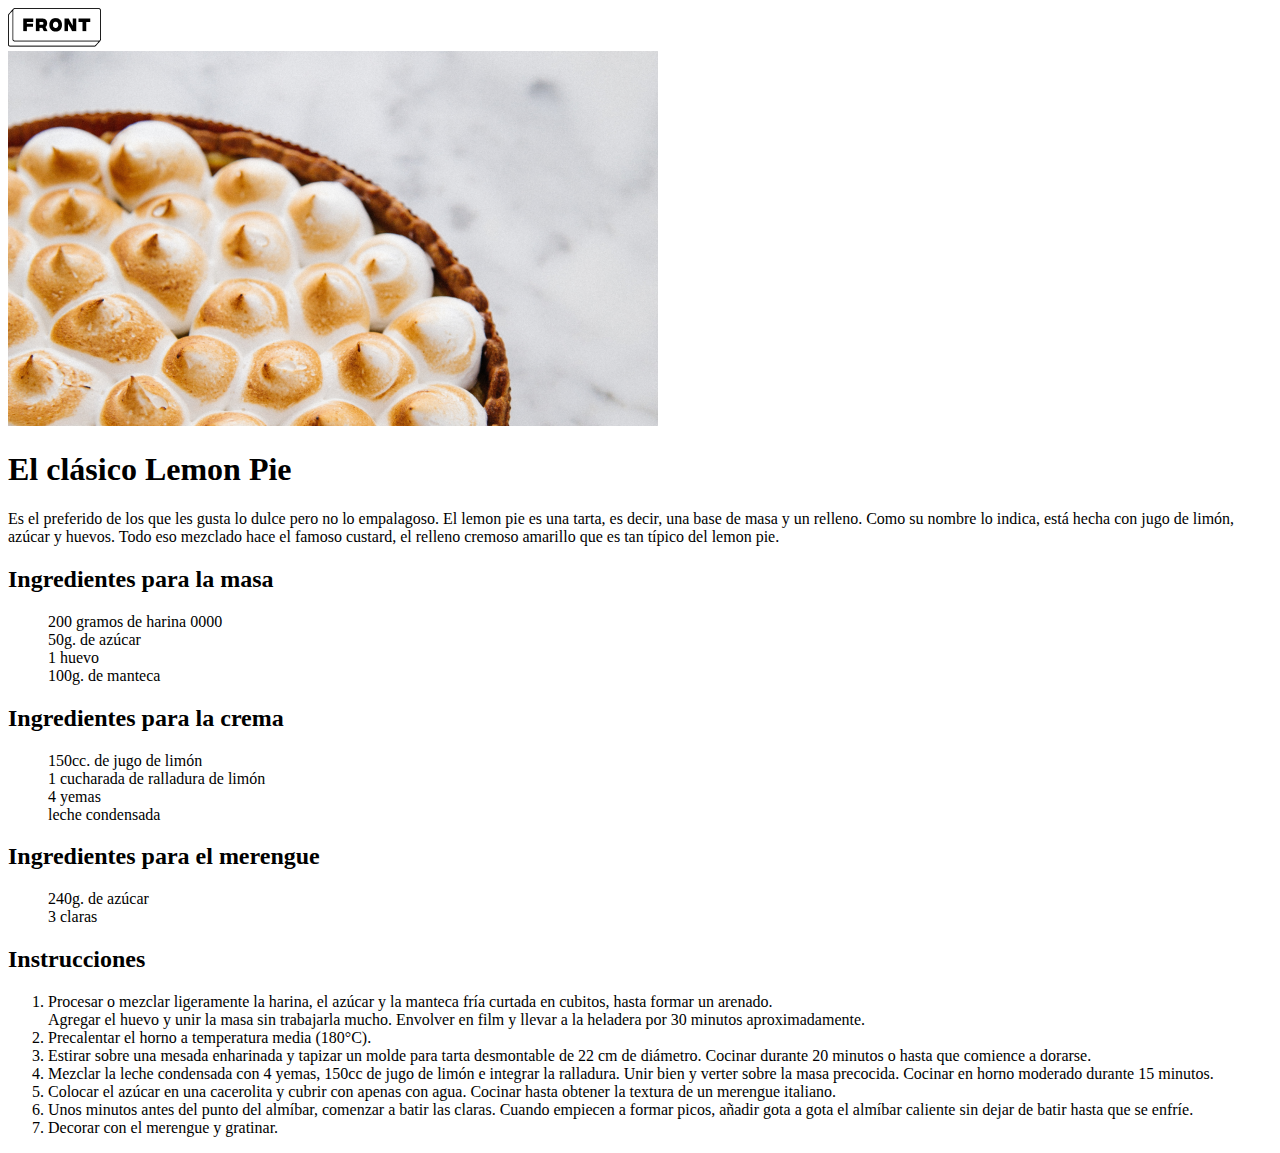
<file: index.html>
<!DOCTYPE html>
<html lang="es">

<head>
    <meta charset="UTF-8">
    <meta http-equiv="X-UA-Compatible" content="IE=edge">
    <meta name="viewport" content="width=device-width, initial-scale=1.0">
    <title>Receta</title>
</head>

<body>
    <header>
        <img src="img/logo-front.png" alt="Imagen Front"><br>
        <img src="img/lemon-pie.png" alt="Imagen Lemon Pie">
        <h1>El clásico Lemon Pie </h1>
        <p>Es el preferido de los que les gusta lo dulce pero no lo empalagoso. El lemon pie es una tarta, es decir, una
            base de masa y un relleno. Como su nombre lo indica, está hecha con jugo de limón, azúcar y huevos.
            Todo eso mezclado hace el famoso custard, el relleno cremoso amarillo que es tan típico del lemon pie.</p>
    </header>

    <!-- Inicia seccion de ingredientes -->
    <section>
        <h2>Ingredientes para la masa</h2>
        <ul type="none"> 
            <li>200 gramos de harina 0000</li>
            <li>50g. de azúcar</li>
            <li>1 huevo</li>
            <li>100g. de manteca</li>
        </ul>    

        <h2>Ingredientes para la crema</h2>
        <ul type="none"> 
            <li>150cc. de jugo de limón</li>
            <li>1 cucharada de ralladura de limón</li>
            <li>4 yemas</li>
            <li>leche condensada</li>
        </ul>   

        <h2>Ingredientes para el merengue</h2>
        <ul type="none"> 
            <li>240g. de azúcar</li>
            <li>3 claras</li>

        </ul>


        <h2>Instrucciones</h2>
        <ol>
            <li> Procesar o mezclar ligeramente la harina, el azúcar y la manteca fría curtada en cubitos, hasta formar un
            arenado.</li>
            Agregar el huevo y unir la masa sin trabajarla mucho. Envolver en film y llevar a la heladera por 30 minutos
            aproximadamente.</li>
           
            <li>Precalentar el horno a temperatura media (180°C).</li>

            <li>Estirar sobre una mesada enharinada y tapizar un molde para tarta desmontable de 22 cm de diámetro.
            Cocinar durante 20 minutos o hasta que comience a dorarse.</li>

            <li>Mezclar la leche condensada con 4 yemas, 150cc de jugo de limón e integrar la ralladura. Unir bien y
            verter sobre la masa precocida. Cocinar en horno moderado durante 15 minutos.</li>

            <li>Colocar el azúcar en una cacerolita y cubrir con apenas con agua. Cocinar hasta obtener la textura de un
            merengue italiano.</li>

            <li>Unos minutos antes del punto del almíbar, comenzar a batir las claras. Cuando empiecen a formar picos,
            añadir gota a gota el almíbar caliente sin dejar de batir hasta que se enfríe.</li>

            <li>Decorar con el merengue y gratinar.</li>
        </ol>

    </section>

</body>

</html>
</file>
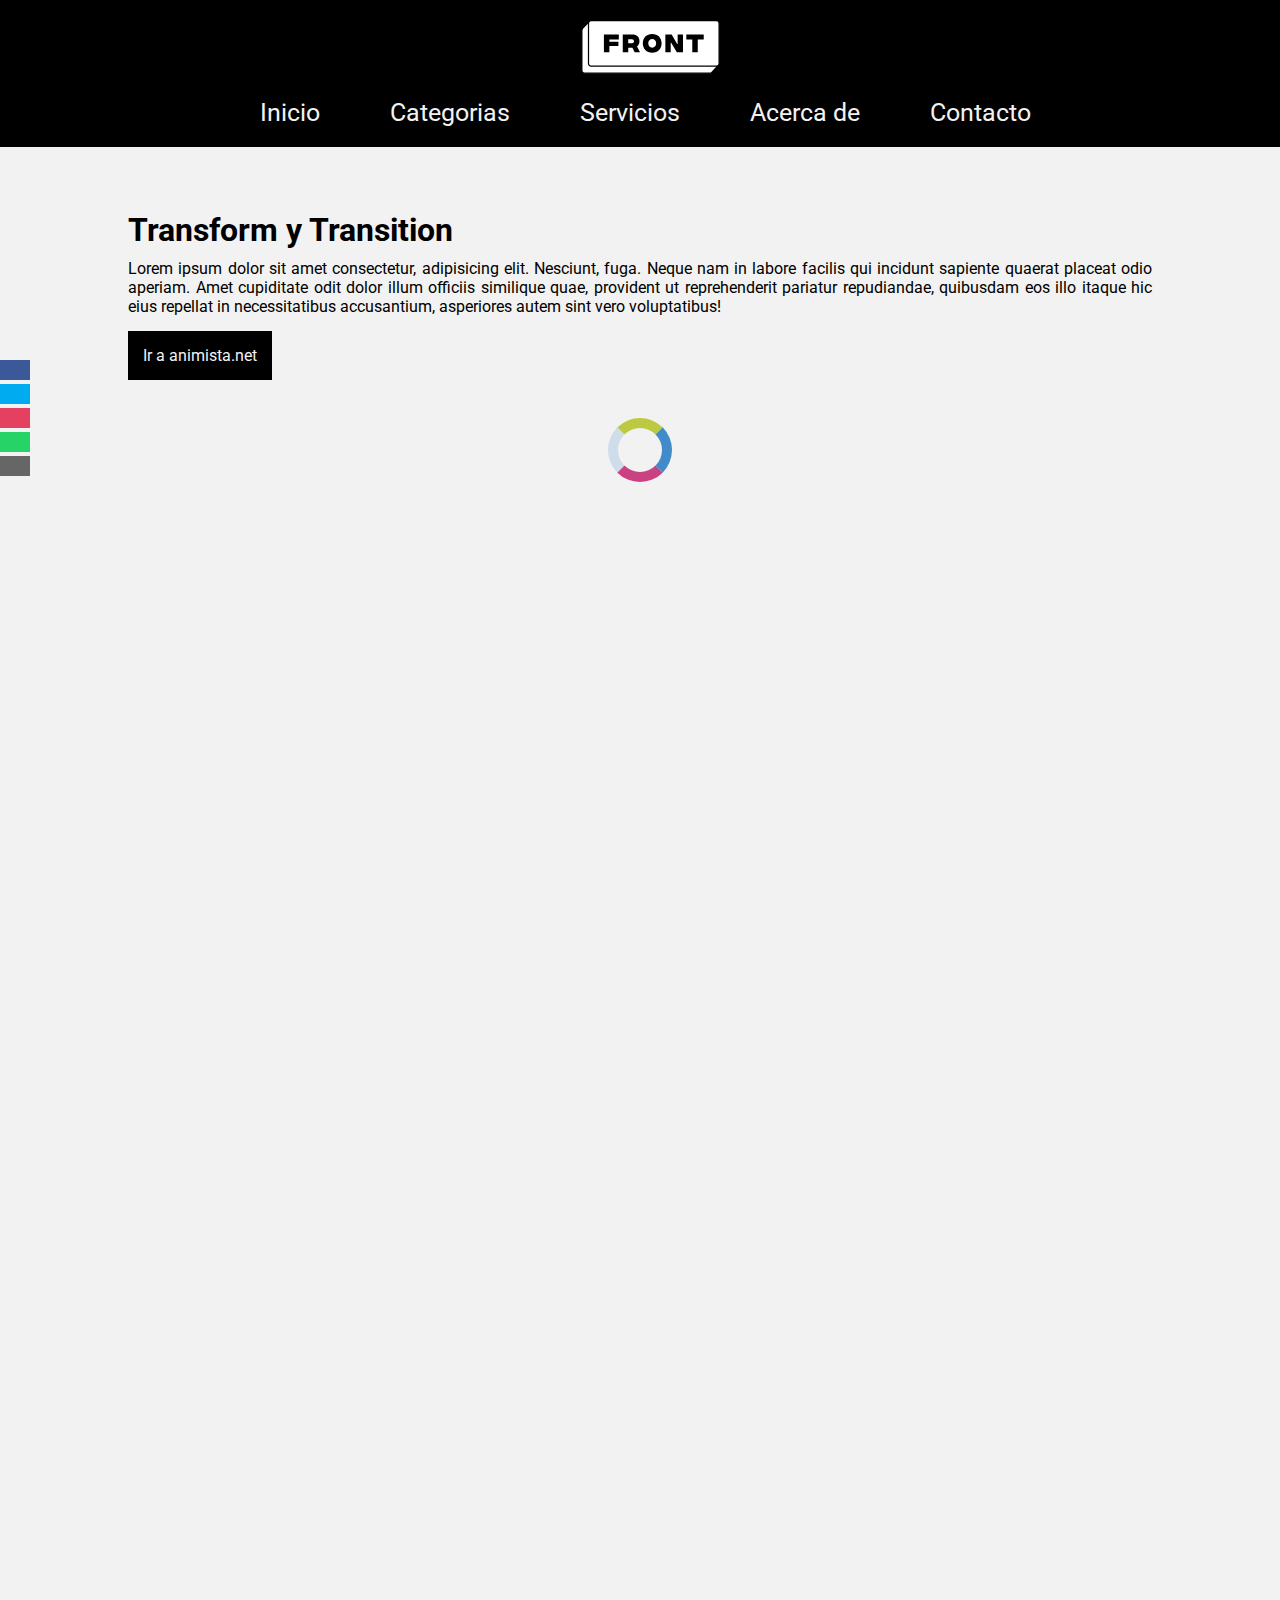
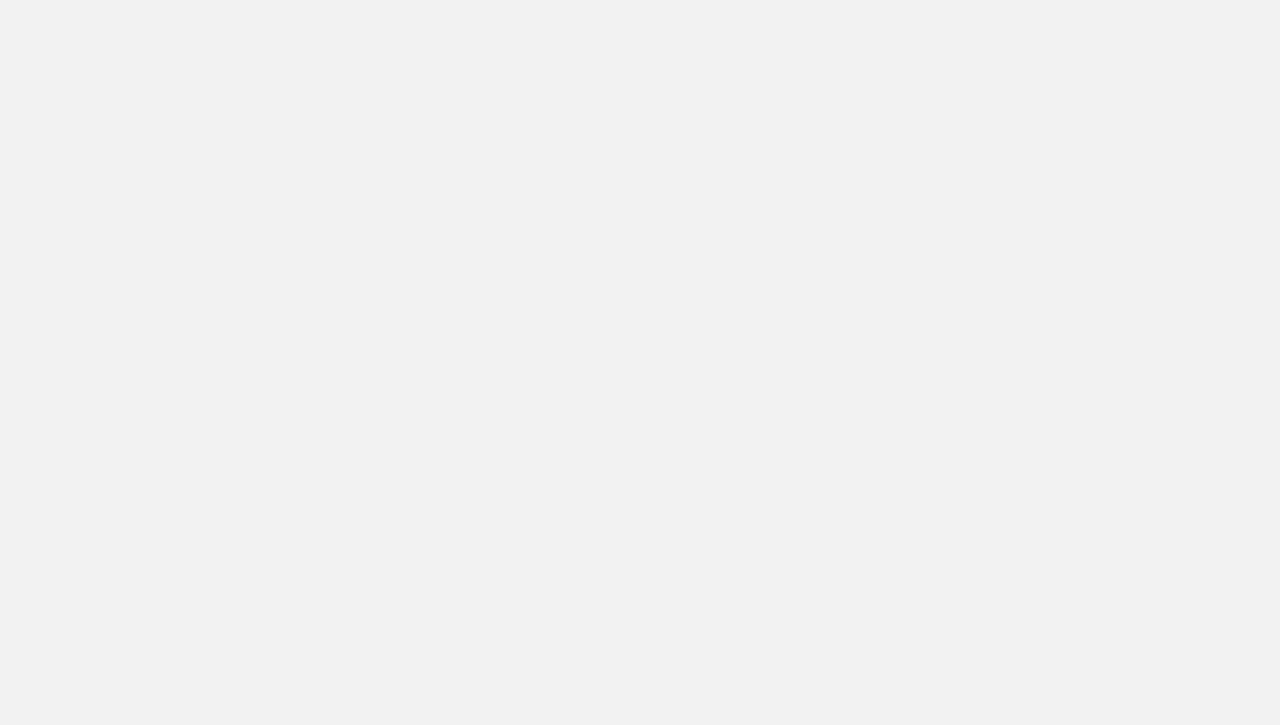
<file: clase12_TransitionAnimation/index.html>
<!DOCTYPE html>
<html lang="es">
<head>
    <meta charset="UTF-8">
    <meta http-equiv="X-UA-Compatible" content="IE=edge">
    <meta name="viewport" content="width=device-width, initial-scale=1.0">
    <title>CSS avanzado</title>
    <link rel="stylesheet" href="https://use.fontawesome.com/releases/v5.15.3/css/all.css" integrity="sha384-SZXxX4whJ79/gErwcOYf+zWLeJdY/qpuqC4cAa9rOGUstPomtqpuNWT9wdPEn2fk" crossorigin="anonymous">
    <!-- <link rel="stylesheet" href="./css/style.css"> -->
    <link rel="stylesheet" href="./css/style._enclasecss.css">

</head>
<body >
    <header>
        <img class="logo" src="img/logo.svg" alt="">
		<nav>
			<ul>
				<li><a href="#">Inicio</a></li>
				<li><a href="#">Categorias</a></li>
				<li><a href="#">Servicios</a></li>
				<li><a href="#">Acerca de</a></li>
				<li><a href="#">Contacto</a></li>
			</ul>
		</nav>
	</header>
    <aside class="social">
		<ul>
			<li><a href="#" target="_blank" class="icon-facebook"><i class="fab fa-facebook"></i></a></li>
			<li><a href="#" target="_blank" class="icon-twitter"><i class="fab fa-twitter"></i></a></li>
			<li><a href="#" target="_blank" class="icon-instagram"><i class="fas fa-camera"></i></a></li>
			<li><a href="#" target="_blank" class="icon-whatsapp"><i class="fas fa-comment"></i></a></li>
			<li><a href="mailto:lromiglia@digitalhouse.com" class="icon-mail"><i class="fas fa-envelope"></i></a></li>
		</ul>
    </aside>
    <section class="container ">
        <h1>Transform y Transition</h1>
        <p>Lorem ipsum dolor sit amet consectetur, adipisicing elit. Nesciunt, fuga. Neque nam in labore facilis qui incidunt sapiente quaerat placeat odio aperiam. Amet cupiditate odit dolor illum officiis similique quae, provident ut reprehenderit pariatur repudiandae, quibusdam eos illo itaque hic eius repellat in necessitatibus accusantium, asperiores autem sint vero voluptatibus!</p>
        <a href="https://animista.net/" target="_blank">Ir a animista.net</a>
        <br><br><br><br><br><br><br><br><br><br><br><br><br><br><br><br><br><br><br><br><br><br><br><br><br><br><br><br><br><br><br><br><br><br><br><br><br><br><br><br><br><br><br><br><br><br><br><br><br><br><br><br><br><br><br><br><br><br><br><br><br><br><br><br><br><br><br><br><br><br><br><br><br><br><br><br><br><br><br><br><br><br><br><br><br><br><br><br><br><br><br><br><br><br><br><br><br><br><br><br>
    </section>
    <span class="spinner"></span>
</body>
</html>
</file>
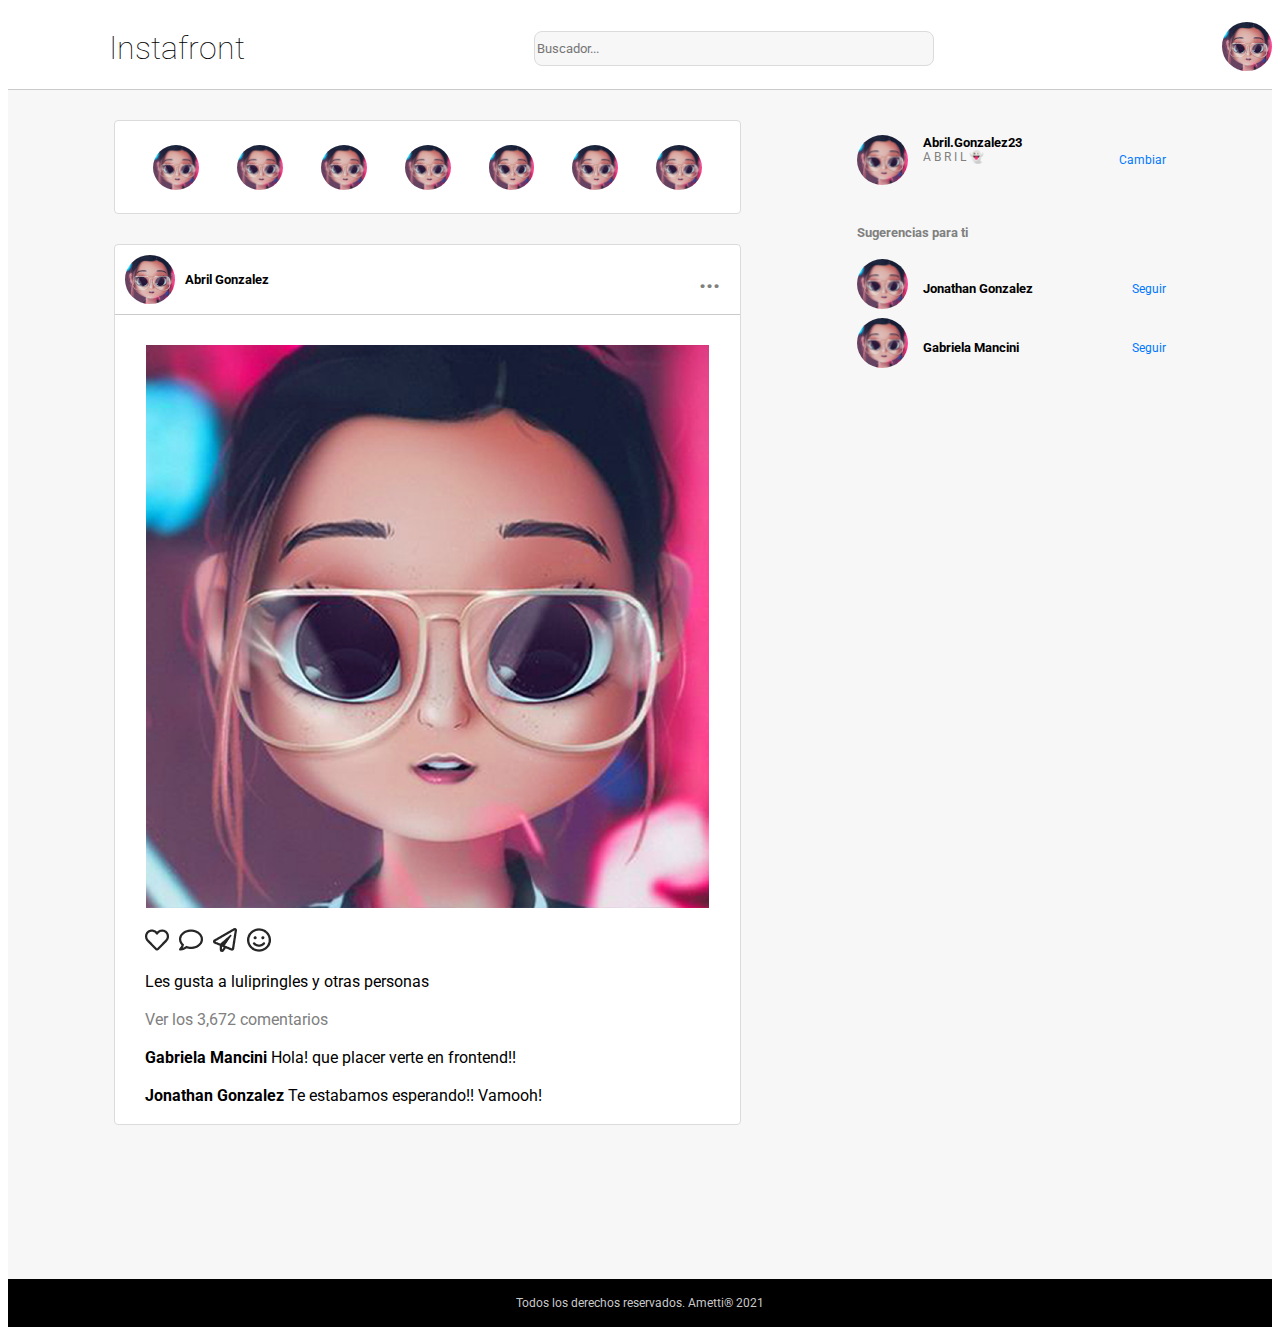
<file: instafront/index.html>
<!DOCTYPE html>
<html lang="en">

<head>
    <meta charset="UTF-8">
    <meta http-equiv="X-UA-Compatible" content="IE=edge">
    <meta name="viewport" content="width=device-width, initial-scale=1.0">
   
    <link rel="preconnect" href="https://fonts.gstatic.com">
    <link href="https://fonts.googleapis.com/css2?family=Roboto:wght@300;400;500&display=swap" rel="stylesheet">

    <link rel="stylesheet" href="css/style.css">
    <title>Document</title>
</head>

<body>

    <div class="grid-container">
        <div class="header">
            <h1>Instafront</h1>
            <form action="">
                <label for="buscador"></label>
                <input type="text" placeholder="Buscador..." name="buscador" id="buscador">
            </form>
            <div class="cont-img">
                <img src="img/fotoPerfil.png" alt="carita-perfil">
            
            </div>
            

        </div>

        <div class="history">
            <img src="img/fotoPerfil.png" alt="carita-perfil">
            <img src="img/fotoPerfil.png" alt="carita-perfil">
            <img src="img/fotoPerfil.png" alt="carita-perfil">
            <img src="img/fotoPerfil.png" alt="carita-perfil">
            <img src="img/fotoPerfil.png" alt="carita-perfil">
            <img src="img/fotoPerfil.png" alt="carita-perfil">
            <img src="img/fotoPerfil.png" alt="carita-perfil">
        </div>

        <div class="sugerencias">

            <div class="sug1">
                <div class="logosug1">
                    <img src="img/fotoPerfil.png" alt="carita-perfil">
                    <div>
                        <h5>Abril.Gonzalez23</h5>
                        <p>A B R I L &#x1F47B</p>
                    </div>
                </div>
                <p class="cambiar">Cambiar</p>

            </div>

            <p class="textoSug">Sugerencias para ti</p> <br>


            <div class="sug2">
                <div class="logosug2">
                    <img src="img/fotoPerfil.png" alt="carita-perfil">
                    <h5>Jonathan Gonzalez</h5>
                </div>
                <p>Seguir</p>

            </div>

            <div class="sug2">
                <div class="logosug2">
                    <img src="img/fotoPerfil.png" alt="carita-perfil">
                    <h5>Gabriela Mancini</h5>
                </div>
                <p>Seguir</p>

            </div>


        </div>

        <div class="post">

            <div class="header-post">
                <div class="logopost">
                    <img src="img/fotoPerfil.png" alt="carita-perfil">
                    <h5>Abril Gonzalez</h5>
                </div>
                <p>...</p>
            </div>

            <div class="container-imagen">
                <img class="imagenpost" src="img/fotoPerfilG.png" alt="">

            </div>


            <div class="footer-post">
                <div class="iconos">
                    <img src="img/heart.png" alt="corazon">
                    <img src="img/comment.png" alt="comentario">
                    <img src="img/paper.png" alt="enviar">
                    <img src="img/smile.png" alt="smile">
                </div>
                <p>Les gusta a lulipringles y otras personas</p><br>
                <p class="verMas">Ver los 3,672 comentarios</p><br>
                <p><span>Gabriela Mancini</span> Hola! que placer verte en frontend!!</p><br>
                <p><span>Jonathan Gonzalez</span> Te estabamos esperando!! Vamooh!</p><br>

            </div>

        </div>


        <div class="footer">
            <p>Todos los derechos reservados. Ametti® 2021</p>
        </div>


    </div>

</body>

</html>
</file>
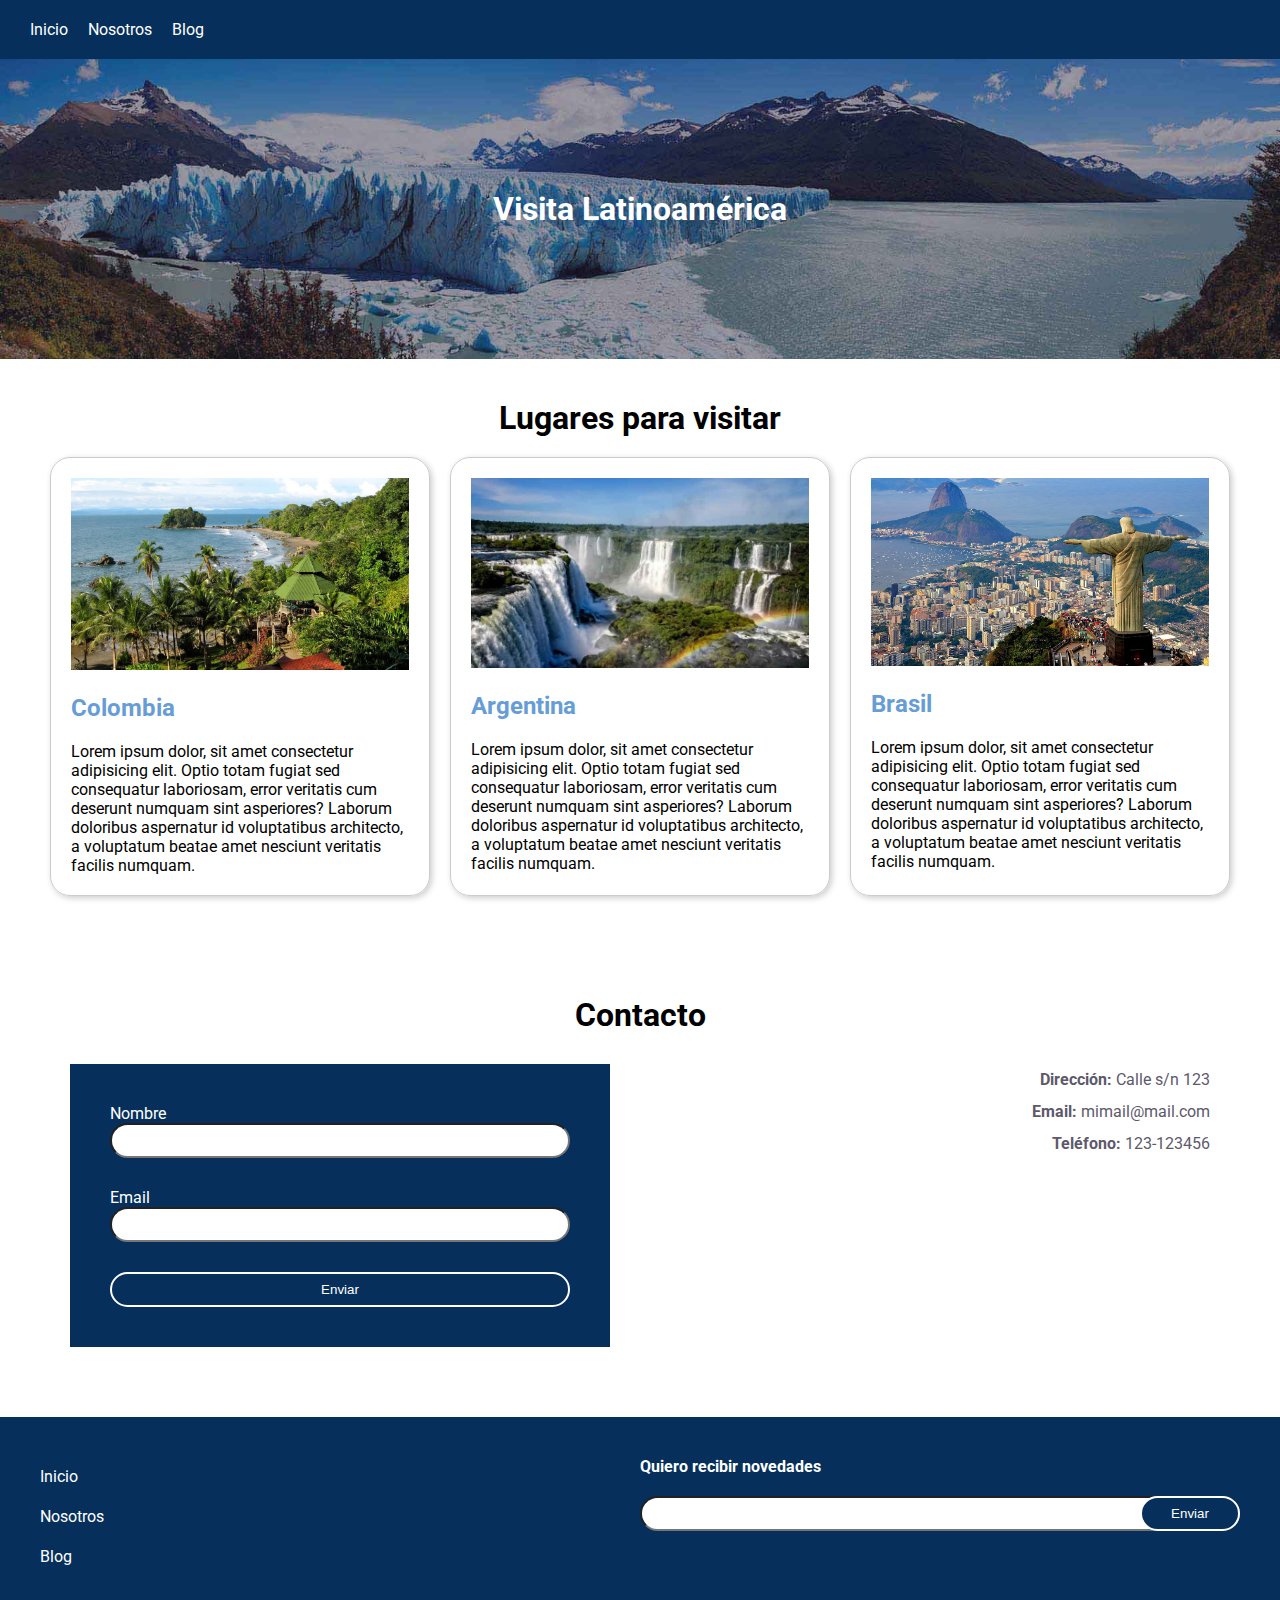
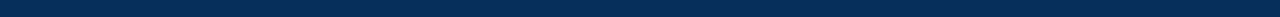
<file: Viewport/index.html>
<!DOCTYPE html>
<html lang="es">

<head>
    <meta charset="UTF-8">
    <meta name="viewport" content="width=device-width, initial-scale=1.0">
    <title>Responsive</title>
    <link rel="stylesheet" href="css/estilos.css">
</head>

<body>
    <header>
        <nav>
            <ul>
                <li><a href="">Inicio</a></li>
                <li><a href="">Nosotros</a></li>
                <li><a href="">Blog</a></li>
            </ul>
        </nav>
        <div class="bg-header">
            <h1>Visita Latinoamérica</h1>
        </div>
    </header>
    <main>
        <section id="card-section">
            <h2>Lugares para visitar</h2>
            <div>
                <div class="card">
                    <img src="img/colombia.jpeg" alt="">
                    <h3>Colombia</h3>
                    <p>Lorem ipsum dolor, sit amet consectetur adipisicing elit. Optio totam fugiat sed consequatur
                        laboriosam, error veritatis cum deserunt numquam sint asperiores? Laborum doloribus aspernatur
                        id
                        voluptatibus architecto, a voluptatum beatae amet nesciunt veritatis facilis numquam.</p>
                </div>
                <div class="card">
                    <img src="img/argentina.jpeg" alt="">
                    <h3>Argentina</h3>
                    <p>Lorem ipsum dolor, sit amet consectetur adipisicing elit. Optio totam fugiat sed consequatur
                        laboriosam, error veritatis cum deserunt numquam sint asperiores? Laborum doloribus aspernatur
                        id
                        voluptatibus architecto, a voluptatum beatae amet nesciunt veritatis facilis numquam.</p>
                </div>
                <div class="card">
                    <img src="img/brasil.jpeg" alt="">
                    <h3>Brasil</h3>
                    <p>Lorem ipsum dolor, sit amet consectetur adipisicing elit. Optio totam fugiat sed consequatur
                        laboriosam, error veritatis cum deserunt numquam sint asperiores? Laborum doloribus aspernatur
                        id
                        voluptatibus architecto, a voluptatum beatae amet nesciunt veritatis facilis numquam.</p>
                </div>
            </div>
        </section>
        <section>
            <h2>Contacto</h2>
            <div>
             
                <div class="formulario">

                    <form action="">
                        <label for="nombre">Nombre</label>
                        <input type="text" id="nombre">
                        <label for="email">Email</label>
                        <input type="text" id="email">
                        <input type="submit" value="Enviar">
                    </form>
                </div>
                <div class="contacto">
                    <p><span>Dirección:</span> Calle s/n 123</p>
                    <p><span>Email:</span>  mimail@mail.com</p>
                    <p><span>Teléfono:</span>  123-123456</p>
                </div>
            </div>
        </section>
    </main>
    <footer>
        <div>
            <ul>
                <li><a href="">Inicio</a></li>
                <li><a href="">Nosotros</a></li>
                <li><a href="">Blog</a></li>
            </ul>
        </div>
        <div class="quiero">
            <h4>Quiero recibir novedades</h4>
            <div class="news-letter">          
                  <input type="text"><input type="submit" value="Enviar">
            </div>
        </div>
    </footer>
</body>

</html>
</file>
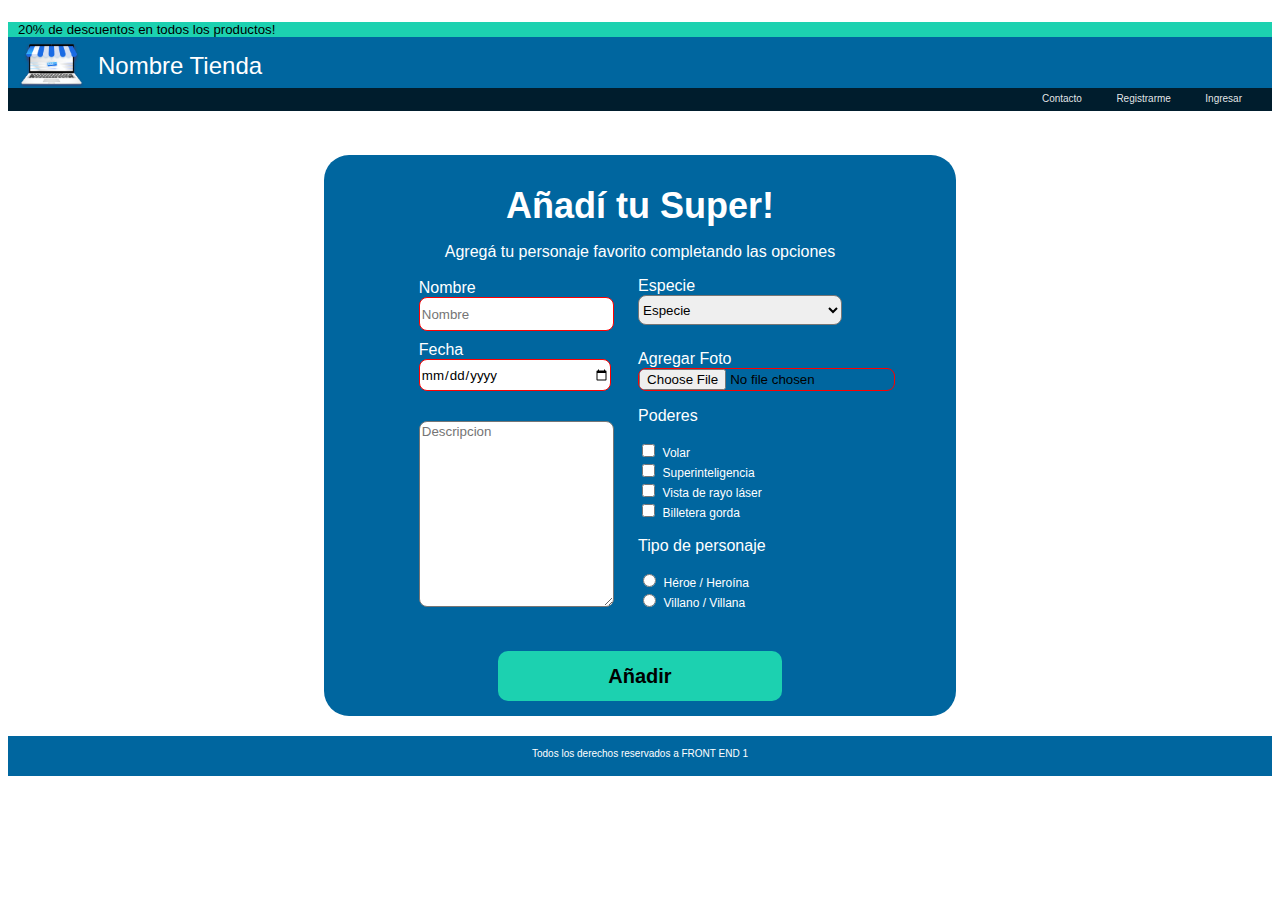
<file: Formulario2/agregaSuper.html>
<!DOCTYPE html>
<html lang="en">

<head>
    <meta charset="UTF-8">
    <meta http-equiv="X-UA-Compatible" content="IE=edge">
    <meta name="viewport" content="width=device-width, initial-scale=1.0">
    <link rel="stylesheet" href="css/agregaSuper.css">
    <title>TuSuper</title>
</head>

<body>
    <aside>

        <h5>20% de descuentos en todos los productos!</h5>
    </aside>

    <header>
        <a href="index.html">
            <h3>Nombre Tienda</h3>
        </a>
        <a href="index.html"><img class="logo" src="./img/OBJECTS.png" alt="Logo_Tienda" height="50px"></a>

    </header>
    <nav>
        <ul>
            <li type="none"><a href="contacto.html">Contacto</a></li>
            <li type="none"><a href="registro.html">Registrarme</a></li>
            <li type="none"><a href="login.html">Ingresar</a></li>
        </ul>

    </nav>

    <main>
        <section>

            <h1>Añadí tu Super!</h1>
            <p class="subtitulo">Agregá tu personaje favorito completando las opciones</p>

            <div class="columna1">
                <form action="">

                    <div>
                        <label for="nombre"> Nombre </label>
                        <input type="text" placeholder="Nombre" name="nombre" id="nombre" required minlength="3"
                            oninvalid="setCustomValidity('Ingrese Usuario correctamente')">
                    </div>
                    <div>
                        <label for="fecha"> Fecha</label>
                        <input type="date" placeholder="dd/mm/aaaa" name="fecha" id="fecha" required>
                    </div>
                    <div>
                        <textarea name="descripcion" placeholder='Descripcion' id="descripcion"></textarea>
                    </div>
                </form>
            </div>


            <div class="columna2">
                <form action="">

                    <div>
                        <label for="especie"> Especie</label>
                        <br>
                        <select id="especie" name="especie" required>
                            <option selected disabled value=""> Especie </option>
                            <option value="Cyborg"> Cyborg </option>
                            <option value="Cósmico"> Cósmico </option>
                            <option value="Mutante"> Mutante </option>
                            <option value="Unknown"> Unknown </option>
                        </select>

                    </div>
                    <div>
                        <label for="foto"> Agregar Foto</label><br>
                        <input type="file" placeholder="Seleccionar un archivo" name="foto" id="foto" required>
                    </div>
                    <div>
                        <div class="poderes">
                            <p> Poderes</p>
                            <div>
                                <input type="checkbox" name="poder1" id="poder1" value="1">
                                <label for="poder1"> Volar </label>
                            </div>

                            <div>
                                <input type="checkbox" name="poder2" id="poder2" value="2">
                                <label for="poder2"> Superinteligencia </label>
                            </div>

                            <div>
                                <input type="checkbox" name="poder3" id="poder3" value="3">
                                <label for="poder3"> Vista de rayo láser </label>
                            </div>

                            <div>
                                <input type="checkbox" name="poder4" id="poder4" value="4">
                                <label for="poder4"> Billetera gorda</label>
                            </div>

                        </div>

                    </div>


                    <div class="personaje">
                        <p> Tipo de personaje</p>
                        <div>
                            <input type="radio" name="personaje" id="tipo1" value="1">
                            <label for="tipo1"> Héroe / Heroína </label>
                        </div>

                        <div>
                            <input type="radio" name="personaje" id="tipo2" value="2">
                            <label for="tipo2"> Villano / Villana </label>
                        </div>

                    </div>

                    



                </form>


            </div>

            <div class="boton">
                <input type="submit" value="Añadir">

            </div>

        </section>

    </main>

    <footer>
        <p>Todos los derechos reservados a FRONT END 1</p>
    </footer>



</body>

</html>
</file>
<file: clase12_TransitionAnimation/css/style._enclasecss.css>
@import url('https://fonts.googleapis.com/css2?family=Roboto:wght@300&display=swap');

*{
    box-sizing: border-box;
    margin: 0;
    padding: 0;
}
:root{
    --primary-color: #000;
    --secondary-color:#f2f2f2;
    --decoration-color:#c79800;
   }

body{
    background:var(--secondary-color);
    font-family: 'Roboto';
    color:var(--primary-color);
    width: 100%;
  }

header{
    background-color:var(--primary-color);
    text-align: center;
    z-index: 100;
}
header .logo {
    margin-top: 20px;
    margin-left: 20px;
}

/* Menú principal */
nav ul {
    display: flex; 
    justify-content: center;
    list-style: none;
    padding: 0px;
    margin-left: 10px;
}
nav ul li {
    margin: 20px;
}
nav ul li a{
  position:relative;
  margin:15px;
  font-size:25px;  
  color:var(--secondary-color);
  text-decoration: none;
}

nav ul li a::before{
  content:'';
  height: 3px;
  width: 0%;
  background: var(--decoration-color);
  position:absolute;
  bottom:-10px; 
  visibility: hidden;
}
nav ul li a:hover::before{
    visibility: visible;
    width: 100%;
    transition: width 500ms;
}

/* Barra redes */
.social {
	position: fixed; 
	left: 0; 
	top: calc(50% - 90px); /* Para que quede centrada le decimos que al 50% del alto le reste la mitad del alto de la barra: 16px de la letra + 10 padding-top + 10padding-bottom */
	z-index: 2000; 
}
.social ul {
	list-style: none;
}

.social ul li a {
    display: inline-block; /* porque le quiero agregar padding */
    color:var(--secondary-color);
    background: var(--primary-color);
    padding: 10px 15px;
    text-decoration: none;
}

.social ul li .icon-facebook {background:#3b5998;} /* Establecemos los colores de cada red social, aprovechando su class */
.social ul li .icon-twitter {background: #00abf0;}
.social ul li .icon-instagram {background: #E4405F;}
.social ul li .icon-whatsapp {background: #25D366;}
.social ul li .icon-mail {background: #666666;}

.social ul li a:hover{
    background-color: #000;
    padding: 10px 30px;
    transition: padding 600ms;
}

  /* Contenido */
.container{
    width: 80%;
    margin: 5% auto;
}

.container p{
    margin-top: 10px;
    text-align: justify;
}
.container a{
    display: inline-block;
    background-color:var(--primary-color);
    color:var(--secondary-color);
    text-decoration: none;
    padding: 15px;
    margin-top: 15px;
}
.container a:hover{
    color:var(--decoration-color);
}
 
/* spinner| */
.spinner{
    width: 64px;
    height: 64px;
    position: fixed;
    top: calc(50% - 32px);
    left: calc(50% - 32px);
    border-radius: 50%;
    z-index: 2;
}
.spinner {
    background-color: transparent;
    border-top: 10px solid rgb(188, 202, 66);
    border-right: 10px solid rgb(66,139,202);
    border-bottom: 10px solid rgb(202, 66, 129);
    border-left: 10px solid rgba(66,139,202,.2);
    animation-name: loading;
    animation-duration: 1200ms;
    animation-timing-function: linear;
    animation-iteration-count: infinite;
}

@keyframes loading{
    0% {
    transform: rotate(0deg);
    }
    
    100% {
    transform: rotate(360deg);
    }
}
</file>
<file: instafront/css/style.css>
/* Generales */
*{
    font-family: 'Roboto', sans-serif;
    box-sizing: border-box;
}
/* body{
    position:fixed;
} */

.grid-container{
    display: grid;
    background-color: rgba(179, 179, 179, 0.1);
    grid-template-columns: repeat(12, 1fr);
    grid-template-rows: 0.8fr 1fr 2fr 7fr 1fr 0.5fr;
    gap: 30px 10px;
    grid-template-areas:
    "header header header header header header header header header header header header"
    ". history history history history history history . sugerencias sugerencias sugerencias . "
    ". post post post post post post . sugerencias sugerencias sugerencias ."
    ". post post post post post post . . . . . "
    ". . . . . . . . . . . ."
    "footer footer footer footer footer footer footer footer footer footer footer footer"
    ;
}
/* HEADER */
.header{
    background-color: white;
    grid-area: header;
    display: flex;
    justify-content: space-between;
    align-items: center;
    border-bottom: solid rgb(202, 202, 202) 1.5px;
}
h1{
    font-weight: 100;
    margin-left: 8%;
}
.header>div>img{
    border-radius: 50%;
}

input{
    width:400px;
    height: 35px;
    border-radius: 8px;
    background-color: rgba(179, 179, 179, 0.1);
    border: solid  rgb(219, 219, 219) 0.5px;
}
/* HISTORY */
.history{
    background-color: white;
    grid-area: history;
    border-radius: 4px;
    border: solid  rgb(219, 219, 219) 0.1px;
    display: flex;
    justify-content: space-evenly;
    align-items: center;
}

.history>img{
    border-radius: 50%;
    height: 45px;
}

/* SUGERENCIAS */
.sugerencias{
    grid-area: sugerencias;
    display: flex;
    flex-direction: column;
    align-content: space-around;
}
.sug1, .sug2{
    display: flex;
    justify-content: space-between;
    align-items: center;
}
.logosug1, .logosug2{
    display: flex;
}

.logosug1 img, .logosug2 img{
    margin-right: 15px;
    border-radius: 50%;
    height: 50px;
}
.logosug1 h5, p{
    margin: 0px;
}
.cambiar, .sug2>p{
    color: rgb(0, 119, 255);
    font-size: 12px;
}
.sug1{
    margin-bottom: 40px;
    margin-top: 15px;
}
.sug1 div>p{
    color: grey;
    font-size: 12px;
}
.textoSug{
    color: grey;
    font-size: 13px;
    font-weight: bold;
}



/* - - - - - POST - - - - - -*/

.post{
    background-color: white;
    border-radius: 4px;
    border: solid  rgb(219, 219, 219) 0.1px;
    grid-area: post;
    display: flex;
    flex-direction: column;
}

.logopost{
    display: flex;
    align-items: center;
}
.logopost>img{
    border-radius: 50%;
    margin: 10px;
}

.logopost{
    display: flex;
    justify-content: space-around;
}

/* header post */
.header-post{
    display: flex;
    justify-content: space-between;
    align-items: center;
    border-bottom: solid rgb(202, 202, 202) 1.5px;
}

.header-post p{
    font-size: 25px;
    font-weight: bolder;
    color: grey;
    margin-right: 20px;
}


.imagenpost{
    width: 90%;
}

.container-imagen{
    display: flex;
    justify-content: center;
    margin-top: 30px;
}

/* footer post */
.iconos{
    margin: 20px 0px;
    display: flex;
    gap: 10px;
}
.verMas{
    color: grey;
}
.footer-post{
    margin-left: 30px;
    margin-right: 20px;
}
span{
    font-weight: bold;
}


/* FOOTER */
.footer{
    background-color: black;
    grid-area: footer;
    color: white;
    display: flex;
    align-items: center;
    justify-content: center;
}
.footer p{
    color: rgb(201, 201, 201);
    font-size: 12px;
}

@media screen and (max-width: 768px) {

    .header form{
        display: none;
    }
    .grid-container{
        
        grid-template-columns: repeat(6, 1fr);
        grid-template-rows: 0.8fr 1fr 9fr 3fr 1fr 0.5fr;
        gap: 5px 0px;
        
        grid-template-areas:
        "header header header header header header"
        ". history history history history ."
        ". post post post post ."
        ". . sugerencias sugerencias . ."
        ". . . . . ."
        "footer footer footer footer footer footer"
        ;
    }

    .sugerencias{
        visibility: hidden;
    }

}

/* @media screen and (max-width: 430px) {  
  

} */
</file>
<file: Viewport/css/estilos.css>
/* Estilos Generales */
@import url('https://fonts.googleapis.com/css2?family=Roboto:wght@500;300&display=swap');

:root {
    --color-principal: #062f5b;
    --color-secundario: #679dd6;
    --color-texto: #5d596b;
}

* {
    box-sizing: border-box;
    margin: 0;
    padding: 0;
}

body {
    font-family: 'Roboto', sans-serif;
    font-weight: 300px;
}

img {
    max-width: 100%;
}

li {
    list-style-type: none;
}

a {
    text-decoration: none;
    color: #fff;
}

header {
    background-color: var(--color-principal);
}

nav {
    padding: 20px;
}

nav ul {
    display: flex;
}

nav ul li a {
    padding: 10px;
}

.bg-header {
    background-image: url("../img/bg-header.jpg"), -webkit-linear-gradient(top, #cbe3ba, #a6cc8b);
    background-repeat: no-repeat;
    background-position: center;
    background-size: cover;
    color: #fff;
    display: flex;
    justify-content: center;
    align-items: center;
    height: 300px;
    
}

.bg-header h1 {
    font-weight: 500px;
}

/* Estilos section */
section,
footer {
    padding: 40px;
}

section>div {

    display: flex;
}

h2 {
    font-size: 2rem;
    text-align: center;
}

/* Estilos cards */
#card-section>div {
    display: flex;
}

.card {
    border-radius: 20px;
    padding: 20px;
    width: 50%;
    border: 1px solid #ccc;
    box-shadow: 2px 2px 6px #ccc;
    margin: 20px 10px;

}

.card>h3 {
    color: var(--color-secundario);
    font-size: 1.5em;
    margin: 20px 0;
}

/* Estilos contacto*/
.contacto,
.formulario {
    padding: 30px;
}

.contacto {
    width: 50%;
    text-align: right;
}

.contacto>p {
    line-height: 2;
    color: var(--color-texto);
}

.contacto>p>span {
    font-weight: bold;
}

.formulario {
    width: 50%;
}

form {
    color: #fff;
    display: flex;
    flex-direction: column;
    background-color: var(--color-principal);
    padding: 40px 40px 10px;
}

form input {
    margin-bottom: 30px;
}

input {
    border-radius: 20px;
    outline: none;
    padding: 8px;
}

input[type="submit"] {
    background-color: var(--color-principal);
    border: 2px solid #fff;
    color: #fff;

}

/*footer*/
footer {
    background-color: var(--color-principal);
    display: flex;
}

footer>div {
    width: 50%;
}

footer h4 {
    color: #fff;
    margin-bottom: 20px;
}

footer ul {
    line-height: 2.5;
}

.news-letter {
    position: relative;
}

.news-letter>input[type="text"] {
    width: 100%;
}

.news-letter>input[type="submit"] {
    position: absolute;
    width: 100px;
    right: 0;
}

/*** Responsive */



@media screen and (max-width: 768px){

    #card-section>div {
        display: flex;
        flex-direction: column;
        align-items: center;
    }

    .card{
        width: 90%;
    }

    .contacto{
        width: 100%;
        text-align: center;
    }

    section>div {

        display: flex;
        flex-direction: column;
        align-items: center;
        width: 100%;
    }
    .formulario{
        width: 100vw;
    }

    section{
        padding: 10px;
    }

    footer{
        display: flex;
        flex-direction: column;
    }
    .news-letter{
        width: 80vw;
    }
} 


@media screen and (max-width: 480px){
.bg-header{
    height: 100vh;
}
.quiero{
    margin-top: 30px;
}


}
</file>
<file: Formulario2/css/agregaSuper.css>
*{
    font-family: 'Roboto', sans-serif;
}

body{
    --main-color: #00669F;
    --secondary-color: #1CD1B0;
}

section{
    background-color: var(--main-color);
    max-width: 50%;
    margin-left: auto;
    margin-right: auto; 
    border-radius: 25px;
    margin-bottom: 20px;

}
h1{
    color: white;
    padding-top: 30px;
    font-size: 36px;
    text-align: center;
    margin-bottom: 0px;
}
.subtitulo{
    color: white;
    text-align: center;
}

/* Columnas */
.columna1, .columna2{
    display: inline-block;
    margin-left: 15%;
    margin-bottom: 40px;
}
.columna1{
    width: 30%;
}

.columna2{
    margin-left: 4%;
}
#nombre,#fecha{
    display: block;
    height: 30px;
    margin-bottom: 10px;
    width: 100%;
    border-radius: 8px;
}

label{
    color: white;
}
textarea{
    margin-top: 20px;
    height: 180px;
    width: 100%;
    border-radius: 8px;
}
select{
    margin-bottom: 25px;
    width: 80%;
    border-radius: 8px;
    height: 30px;
}
input[type=file]{
    width: 100%;
    border-radius: 8px;
}
input:invalid{
   border: 1px solid red;
}
input:focus::placeholder{
    visibility: hidden;
}

textarea:focus::placeholder{
    visibility: hidden;
}

input[type=text]:focus{
    background-color: rgb(231, 230, 201);
    font-weight: bold;
}
textarea:focus{
    background-color: rgb(231, 231, 201);
    font-weight: bold;
}

.poderes label, .personaje label {
    font-size: 12px;
    font-weight:lighter;
}

input[type=submit]{
    background-color: var(--secondary-color);
    font-weight: bolder;
    font-size: 20px;
    height: 50px;
    width: 45%;
    border-radius: 10px;
    border: transparent;
    margin-bottom: 15px;
}
.boton{
    display: flex;
    justify-content: center;
    margin-bottom: 5px;   
}
input[type=submit]:hover{
    background-color: tomato;
}


/* ASIDE */
aside{
    margin-top: 0px;
    background-color: var(--secondary-color);
    /* position: sticky;
    top: 0; */
    /* z-index: 30; */
}

/* NAV */
nav{
    background-color: #001D2D;
    position: relative;
    top: -20px;
    text-align: right;
}
a{
    text-decoration: none;
    color: RGBA(255,255,255,0.9);
    font-size: 10px;
}
li{
    display: inline-block;
    margin-right: 30px;
    padding-bottom: 5px;
}


/* HEADER*/
h5{
    margin-left: 10px;
    margin-bottom: 0px;
    font-weight: 400;
}

header{
    background-color: var(--main-color);
    height: 40px;
    padding-top: 15px;

}
.logo{
    position: relative;
    top: -65px;
    left: 10px;
}

h3{
    color: white;
    font-weight: 400;
    margin-top:0px;
    margin-left: 90px;
    font-size: 24px;
}

p{
    font-weight: normal;
    color: white;
}
/* FOOTER */

footer{

    background-color: #00669F;
    font-size: 10px;
    color: white;
    font-weight: 200;
    height: 40px;
    padding-top: 2px;
    box-sizing: border-box;
    text-align: center;

    width: 100%;
}
</file>
